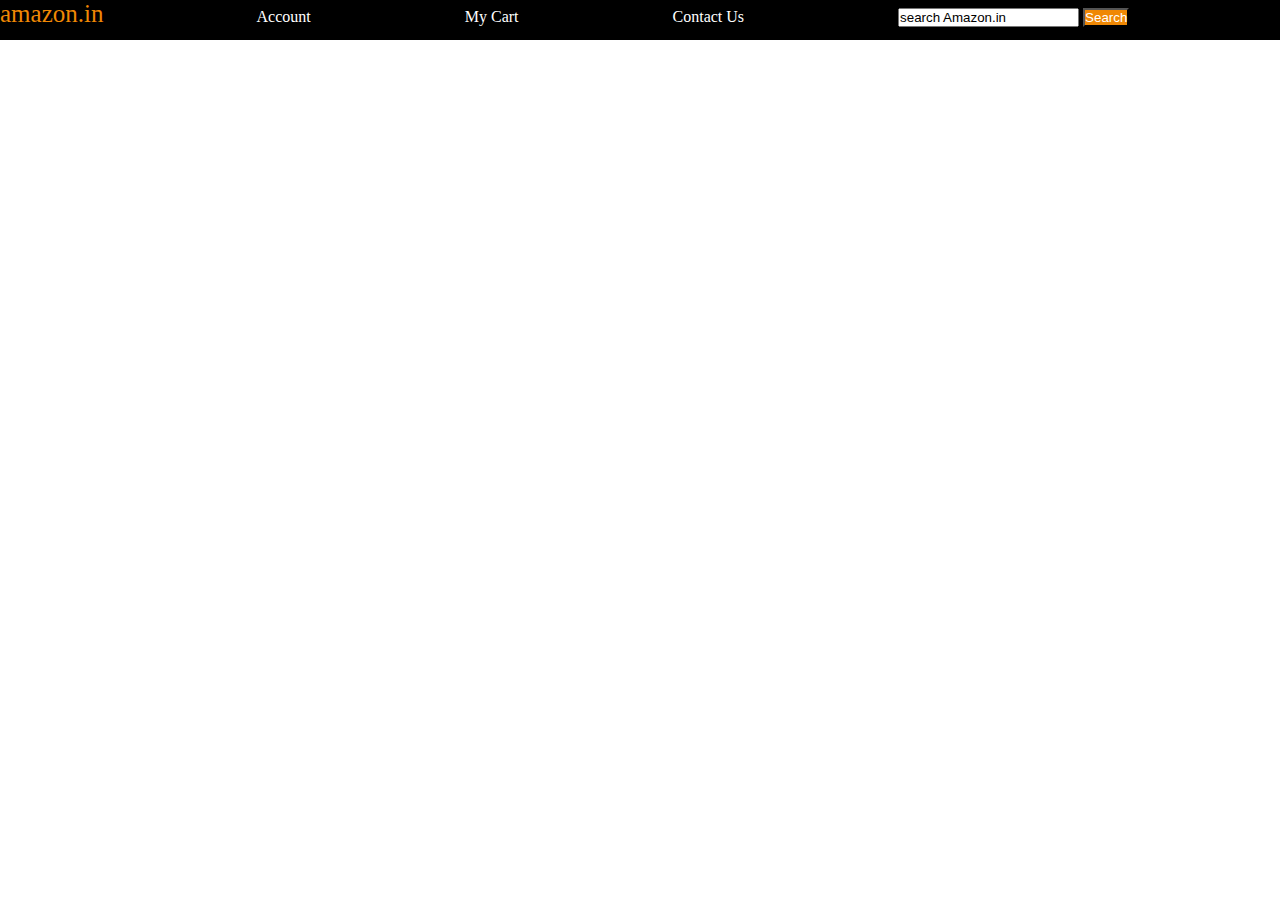
<file: amazon_nav_bar.html>
<!DOCTYPE html>
<html lang="en">
<head>
    <meta charset="UTF-8">
    <meta name="viewport" content="width=device-width, initial-scale=1.0">
    <title>Document</title>
    <link rel="stylesheet" href="amazon_nav_bar.css">
</head>
<body>
    <div id="navbar">
        <a id="logo" href="#">amazon.in</a>
        <a href="#">Account</a>
        <a href="#">My Cart</a>
        <a href="#">Contact Us</a>
        <input id="search" type="text" placeholder="search Amazon.in">
        <button type="button">Search</button>
    </div>
</body>
</html>
</file>
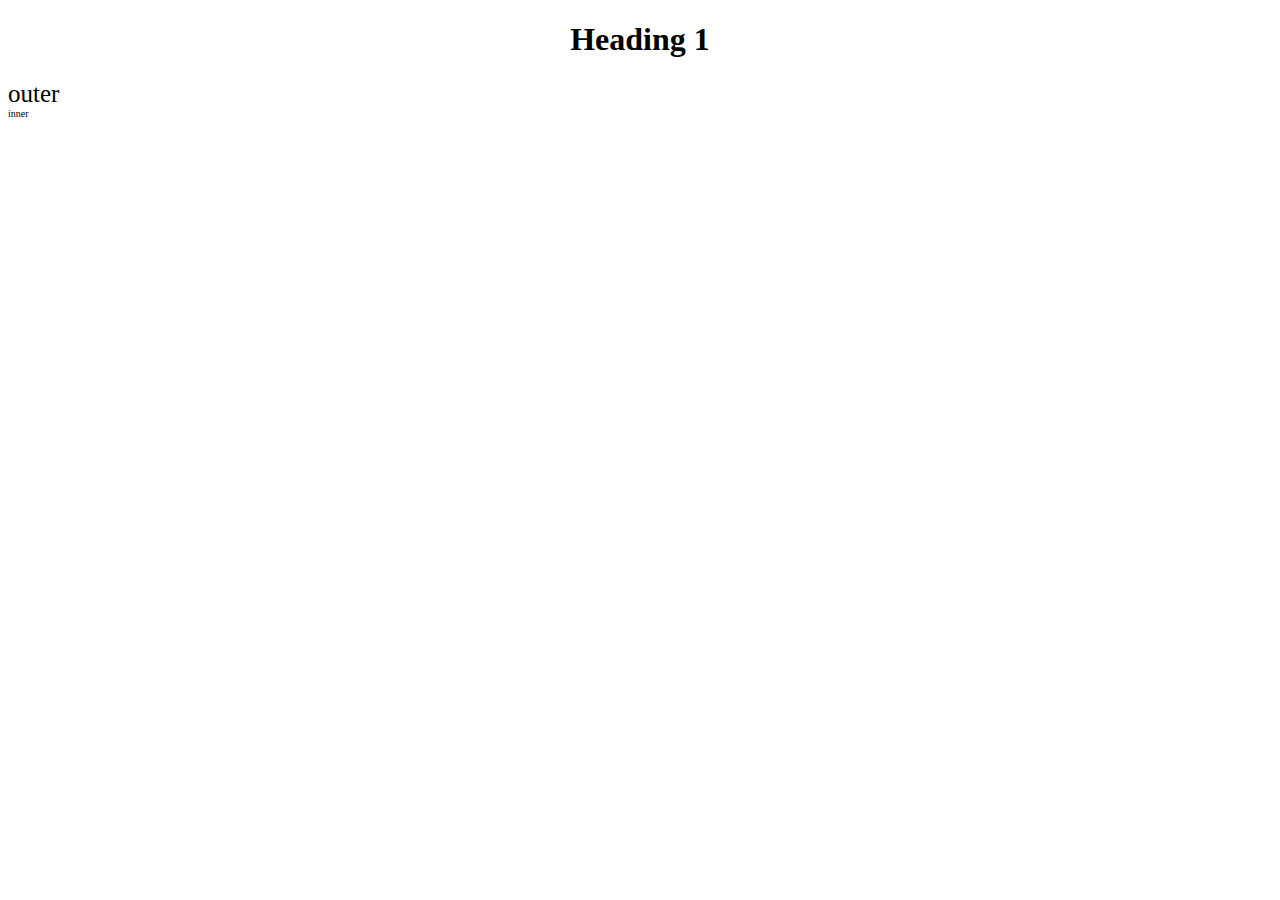
<file: practiceset2.html>
<!DOCTYPE html>
<html lang="en">
<head>
    <meta charset="UTF-8">
    <meta name="viewport" content="width=device-width, initial-scale=1.0">
    <title>Document</title>
    <link rel="stylesheet", href="style2.css"> 
</head>
<body>
    <h1>Heading 1</h1>

    <div id="outer">
        outer
        <div id="inner">
        inner
        </div>
    </div>
</body>
</html>
</file>
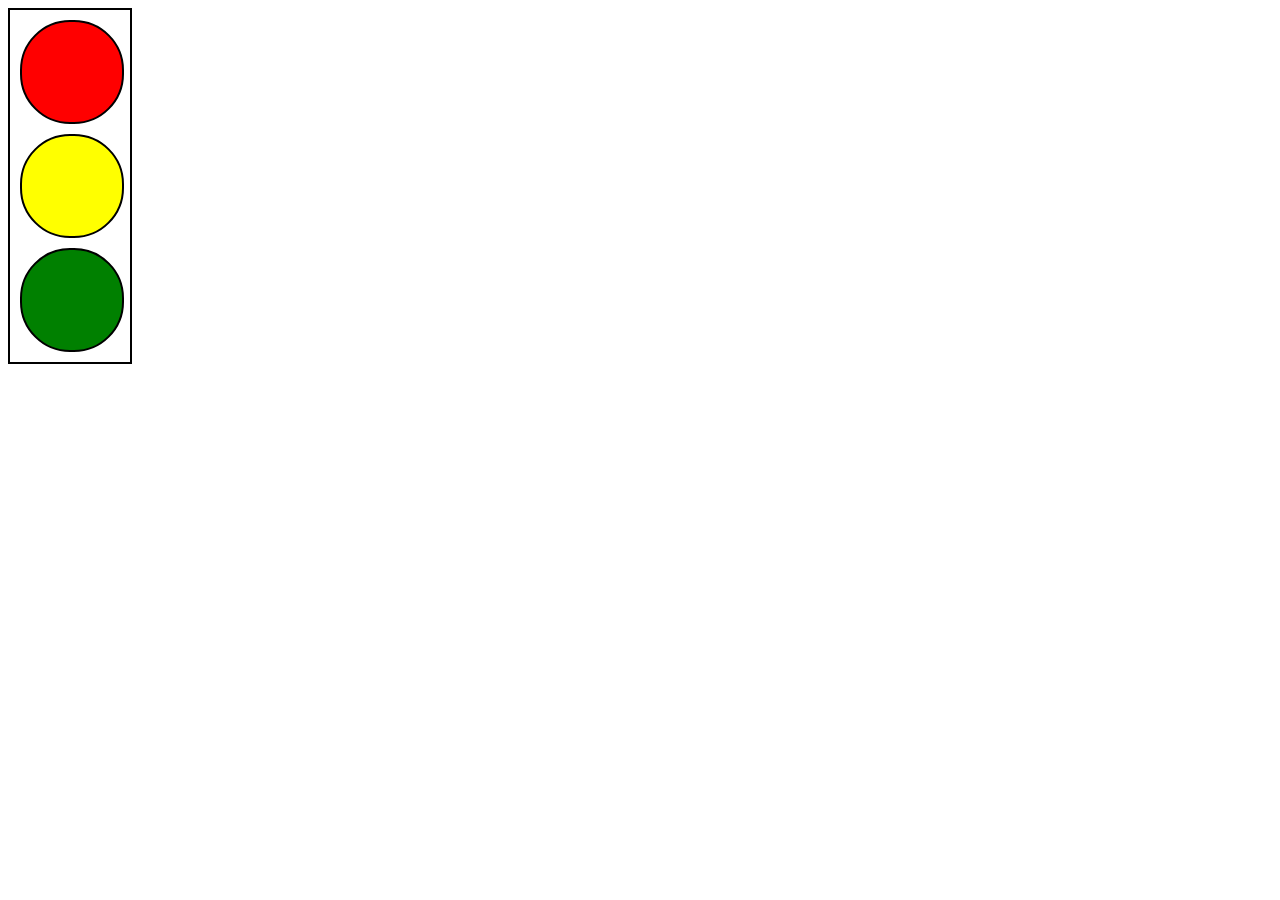
<file: practiceset3.html>
<!DOCTYPE html>
<html lang="en">
<head>
    <meta charset="UTF-8">
    <meta name="viewport" content="width=device-width, initial-scale=1.0">
    <title>Document</title>
    <link rel="stylesheet" href="style3.css">
</head>
<body>
<div id="TrafficLight">
    <div id="Red">
    </div>

    <div id="Yellow">
    </div>

    <div id="Green">
    </div>
</div>

</body>
</html>
</file>
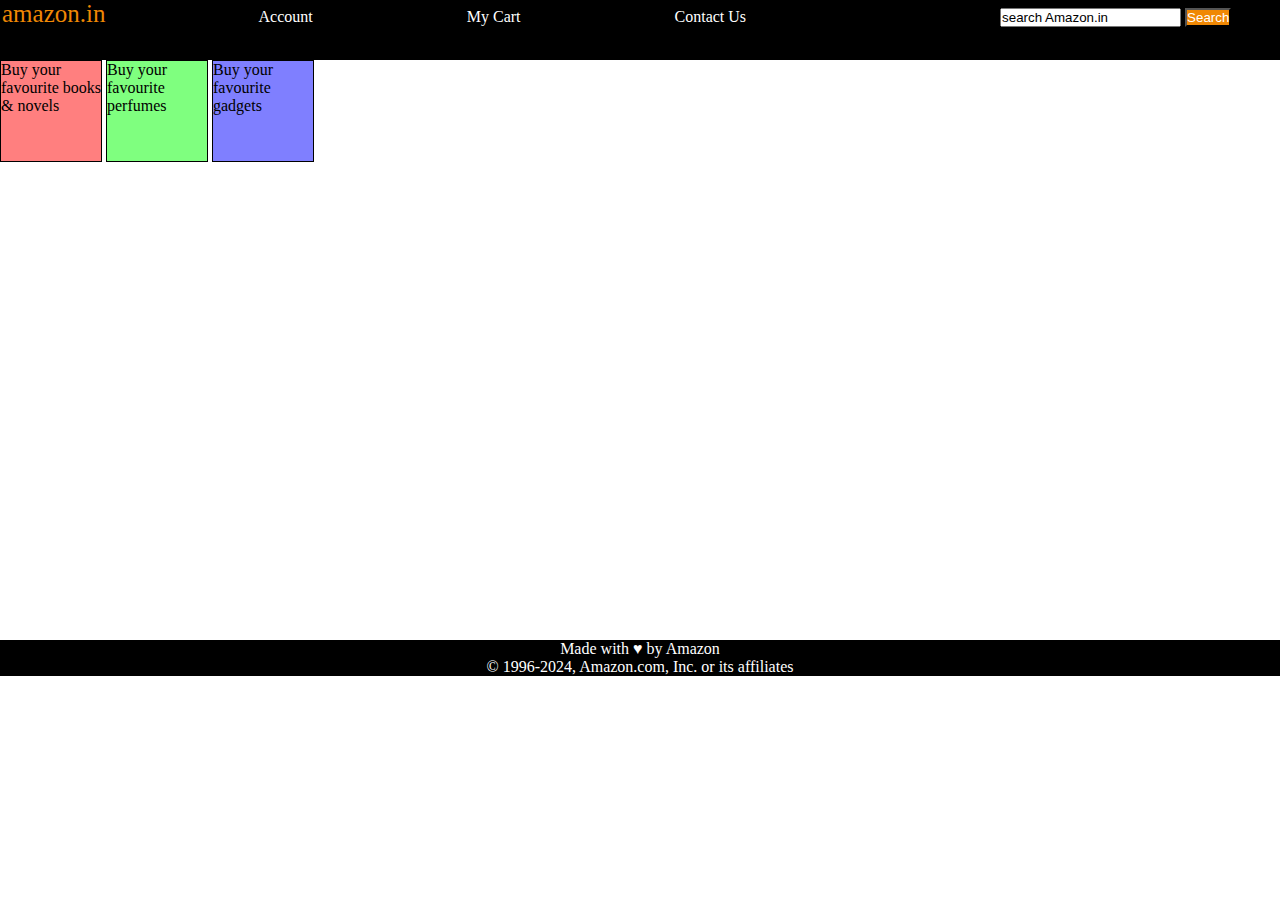
<file: practiceset4.html>
<!DOCTYPE html>
<html lang="en">
<head>
    <meta charset="UTF-8">
    <meta name="viewport" content="width=device-width, initial-scale=1.0">
    <title>Document</title>
    <link rel="stylesheet" href="style4.css">
</head>
<body>
    <header>
        <div id="navbar">
            <a id="logo" href="#">amazon.in</a>
            <a href="#">Account</a>
            <a href="#">My Cart</a>
            <a href="#">Contact Us</a>
            <input id="search" type="text" placeholder="search Amazon.in">
            <button type="button">Search</button>
        </div>
    </header>

    <div id="contentArea">
        <div class="main" style="background-color: rgba(255, 0, 0,0.5);">Buy your favourite books & novels</div>
        <div class="main" style="background-color: rgba(0, 255, 0,0.5);">Buy your favourite perfumes</div>
        <div class="main" style="background-color: rgba(0, 0, 255,0.5);">Buy your favourite gadgets</div>
    </div>

    <footer>
        <!-- © 1996-2024, Amazon.com, Inc. or its affiliates -->
        Made with &hearts; by Amazon <br>
        &#169 1996-2024, Amazon.com, Inc. or its affiliates
    </footer>
</body>
</html>
</file>
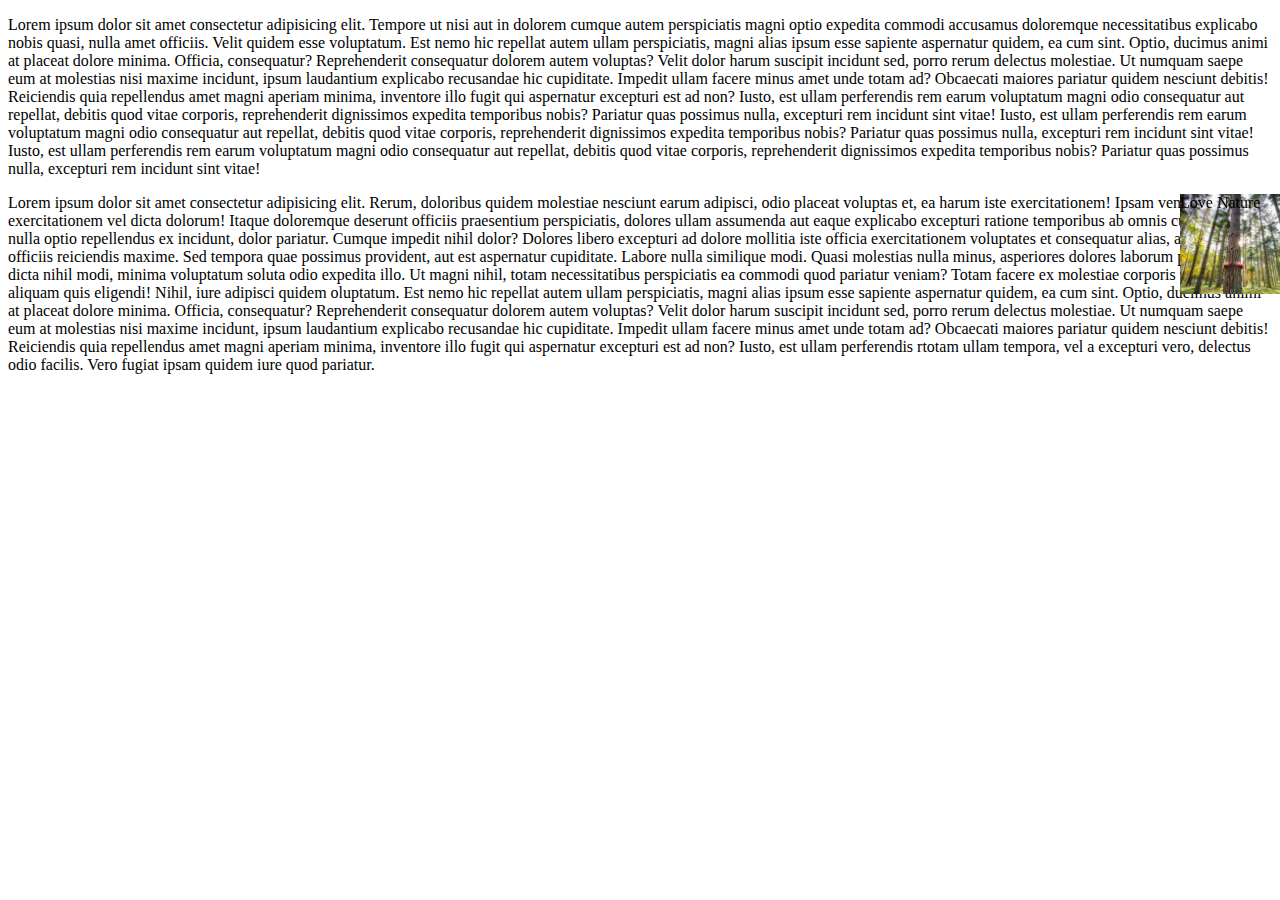
<file: practiceset5.html>
<!DOCTYPE html>
<html lang="en">
<head>
    <meta charset="UTF-8">
    <meta name="viewport" content="width=device-width, initial-scale=1.0">
    <title>Document</title>
    <link rel="stylesheet" href="style5.css">
</head>
<body>
    <p>Lorem ipsum dolor sit amet consectetur adipisicing elit. Tempore ut nisi aut in dolorem cumque autem perspiciatis magni optio expedita commodi accusamus doloremque necessitatibus explicabo nobis quasi, nulla amet officiis.
    Velit quidem esse voluptatum. Est nemo hic repellat autem ullam perspiciatis, magni alias ipsum esse sapiente aspernatur quidem, ea cum sint. Optio, ducimus animi at placeat dolore minima. Officia, consequatur?
    Reprehenderit consequatur dolorem autem voluptas? Velit dolor harum suscipit incidunt sed, porro rerum delectus molestiae. Ut numquam saepe eum at molestias nisi maxime incidunt, ipsum laudantium explicabo recusandae hic cupiditate.
    Impedit ullam facere minus amet unde totam ad? Obcaecati maiores pariatur quidem nesciunt debitis! Reiciendis quia repellendus amet magni aperiam minima, inventore illo fugit qui aspernatur excepturi est ad non?
    Iusto, est ullam perferendis rem earum voluptatum magni odio consequatur aut repellat, debitis quod vitae corporis, reprehenderit dignissimos expedita temporibus nobis? Pariatur quas possimus nulla, excepturi rem incidunt sint vitae!
    Iusto, est ullam perferendis rem earum voluptatum magni odio consequatur aut repellat, debitis quod vitae corporis, reprehenderit dignissimos expedita temporibus nobis? Pariatur quas possimus nulla, excepturi rem incidunt sint vitae!
    Iusto, est ullam perferendis rem earum voluptatum magni odio consequatur aut repellat, debitis quod vitae corporis, reprehenderit dignissimos expedita temporibus nobis? Pariatur quas possimus nulla, excepturi rem incidunt sint vitae!
    </p>

    <div>Love Nature</div>

    <p>Lorem ipsum dolor sit amet consectetur adipisicing elit. Rerum, doloribus quidem molestiae nesciunt earum adipisci, odio placeat voluptas et, ea harum iste exercitationem! Ipsam veniam voluptas exercitationem vel dicta dolorum!
    Itaque doloremque deserunt officiis praesentium perspiciatis, dolores ullam assumenda aut eaque explicabo excepturi ratione temporibus ab omnis cupiditate iusto nulla optio repellendus ex incidunt, dolor pariatur. Cumque impedit nihil dolor?
    Dolores libero excepturi ad dolore mollitia iste officia exercitationem voluptates et consequatur alias, architecto, officiis reiciendis maxime. Sed tempora quae possimus provident, aut est aspernatur cupiditate. Labore nulla similique modi.
    Quasi molestias nulla minus, asperiores dolores laborum porro quo a dicta nihil modi, minima voluptatum soluta odio expedita illo. Ut magni nihil, totam necessitatibus perspiciatis ea commodi quod pariatur veniam?
    Totam facere ex molestiae corporis minus aliquam quis eligendi! Nihil, iure adipisci quidem oluptatum. Est nemo hic repellat autem ullam perspiciatis, magni alias ipsum esse sapiente aspernatur quidem, ea cum sint. Optio, ducimus animi at placeat dolore minima. Officia, consequatur?
    Reprehenderit consequatur dolorem autem voluptas? Velit dolor harum suscipit incidunt sed, porro rerum delectus molestiae. Ut numquam saepe eum at molestias nisi maxime incidunt, ipsum laudantium explicabo recusandae hic cupiditate.
    Impedit ullam facere minus amet unde totam ad? Obcaecati maiores pariatur quidem nesciunt debitis! Reiciendis quia repellendus amet magni aperiam minima, inventore illo fugit qui aspernatur excepturi est ad non?
    Iusto, est ullam perferendis rtotam ullam tempora, vel a excepturi vero, delectus odio facilis. Vero fugiat ipsam quidem iure quod pariatur.
    </p>
</body>
</html>
</file>
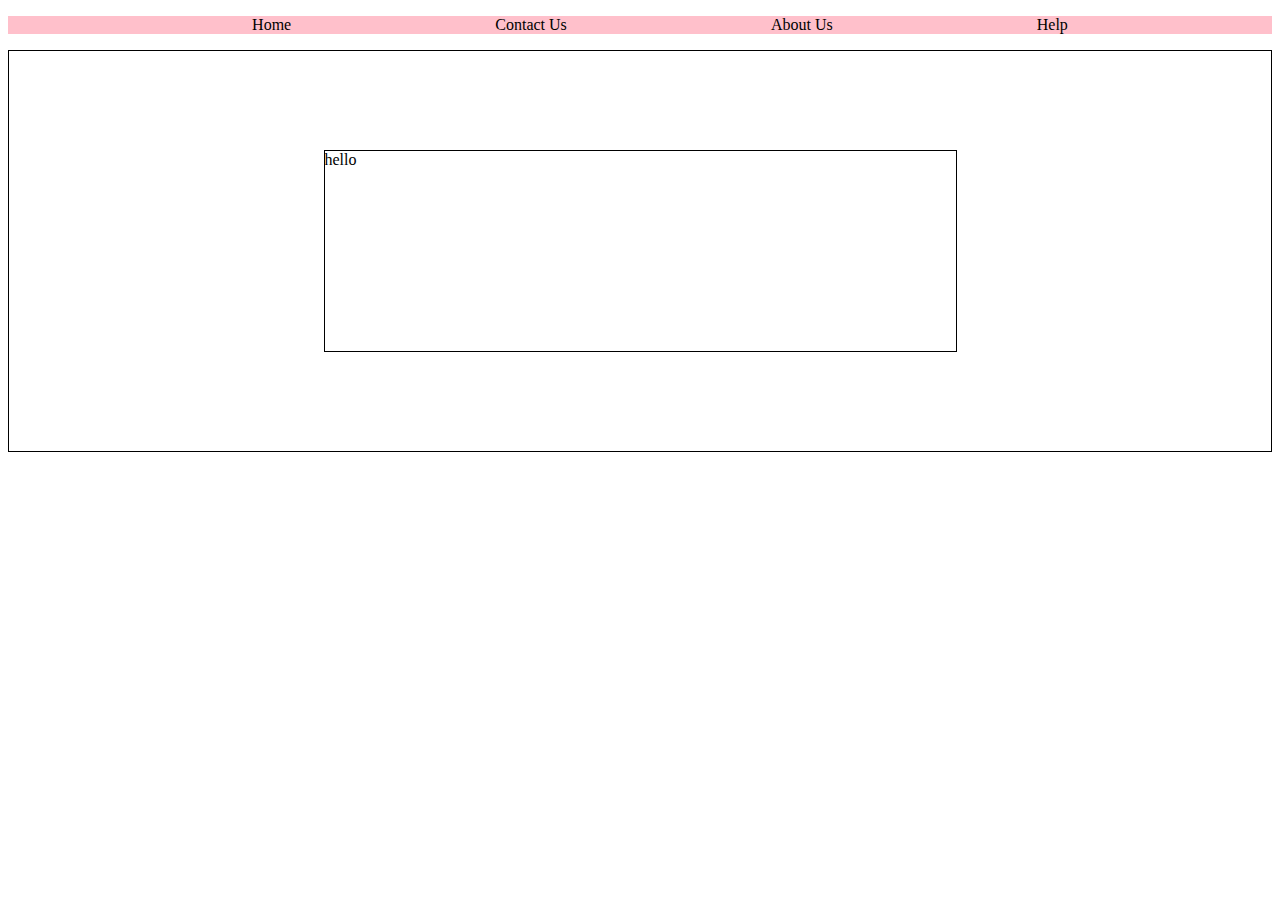
<file: practiceset6.html>
<!DOCTYPE html>
<html lang="en">
<head>
    <meta charset="UTF-8">
    <meta name="viewport" content="width=device-width, initial-scale=1.0">
    <title>Document</title>
    <link rel="stylesheet" href="style6.css">
</head>
<body>
        <ul class="navbar">
            <li><a href="#">Home</a></li>
            <li><a href="#">Contact Us</a></li>
            <li><a href="#">About Us</a></li>
            <li><a href="#">Help</a></li>
        </ul>

        <div id="outside">
            <div id="inside">
                hello
            </div>
        </div>
</body>
</html>
</file>
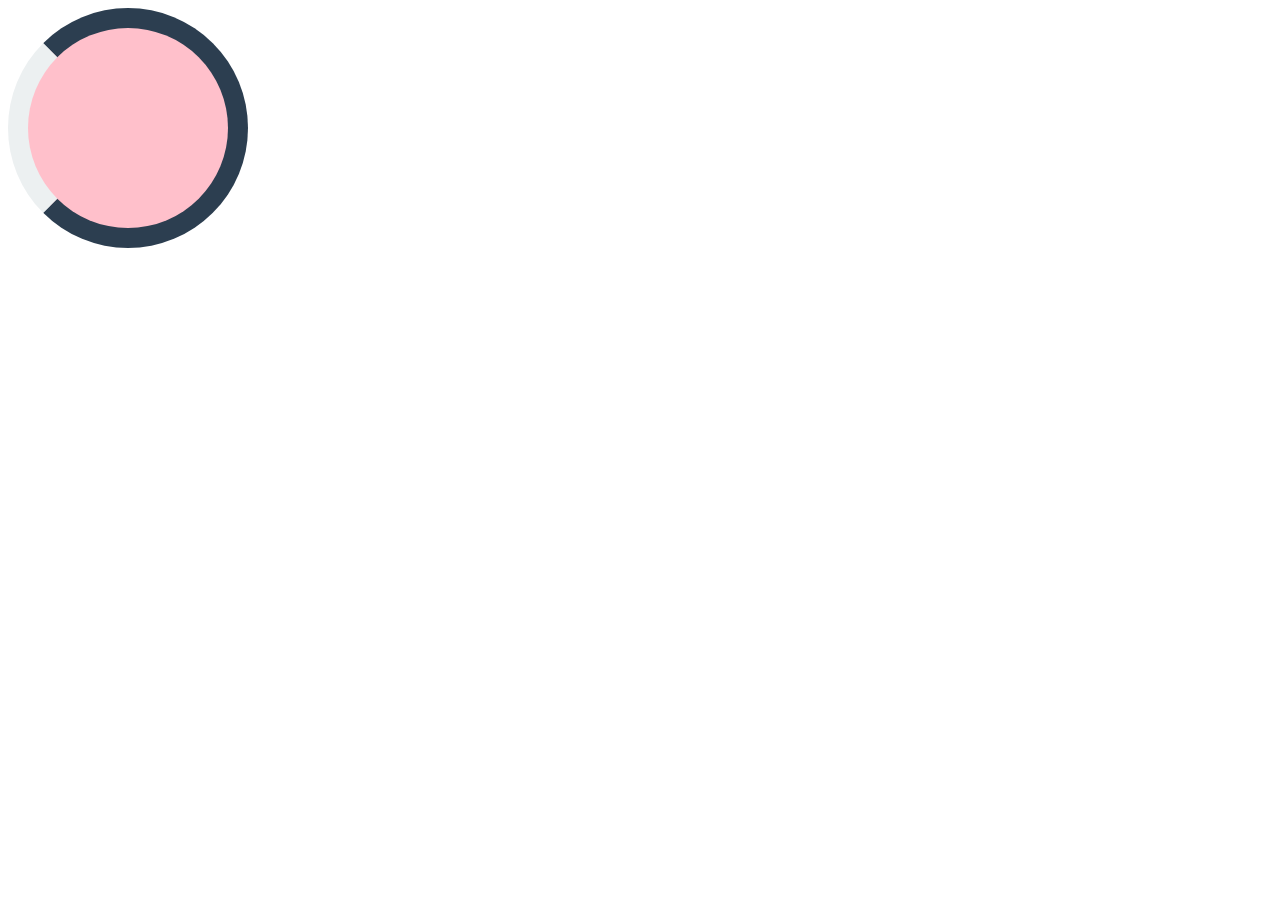
<file: practiceset8.html>
<!DOCTYPE html>
<html lang="en">
<head>
    <meta charset="UTF-8">
    <meta name="viewport" content="width=device-width, initial-scale=1.0">
    <title>Document</title>
    <link rel="stylesheet" href="style8.css">
</head>
<body>
    <div>

    </div>
</body>
</html>
</file>
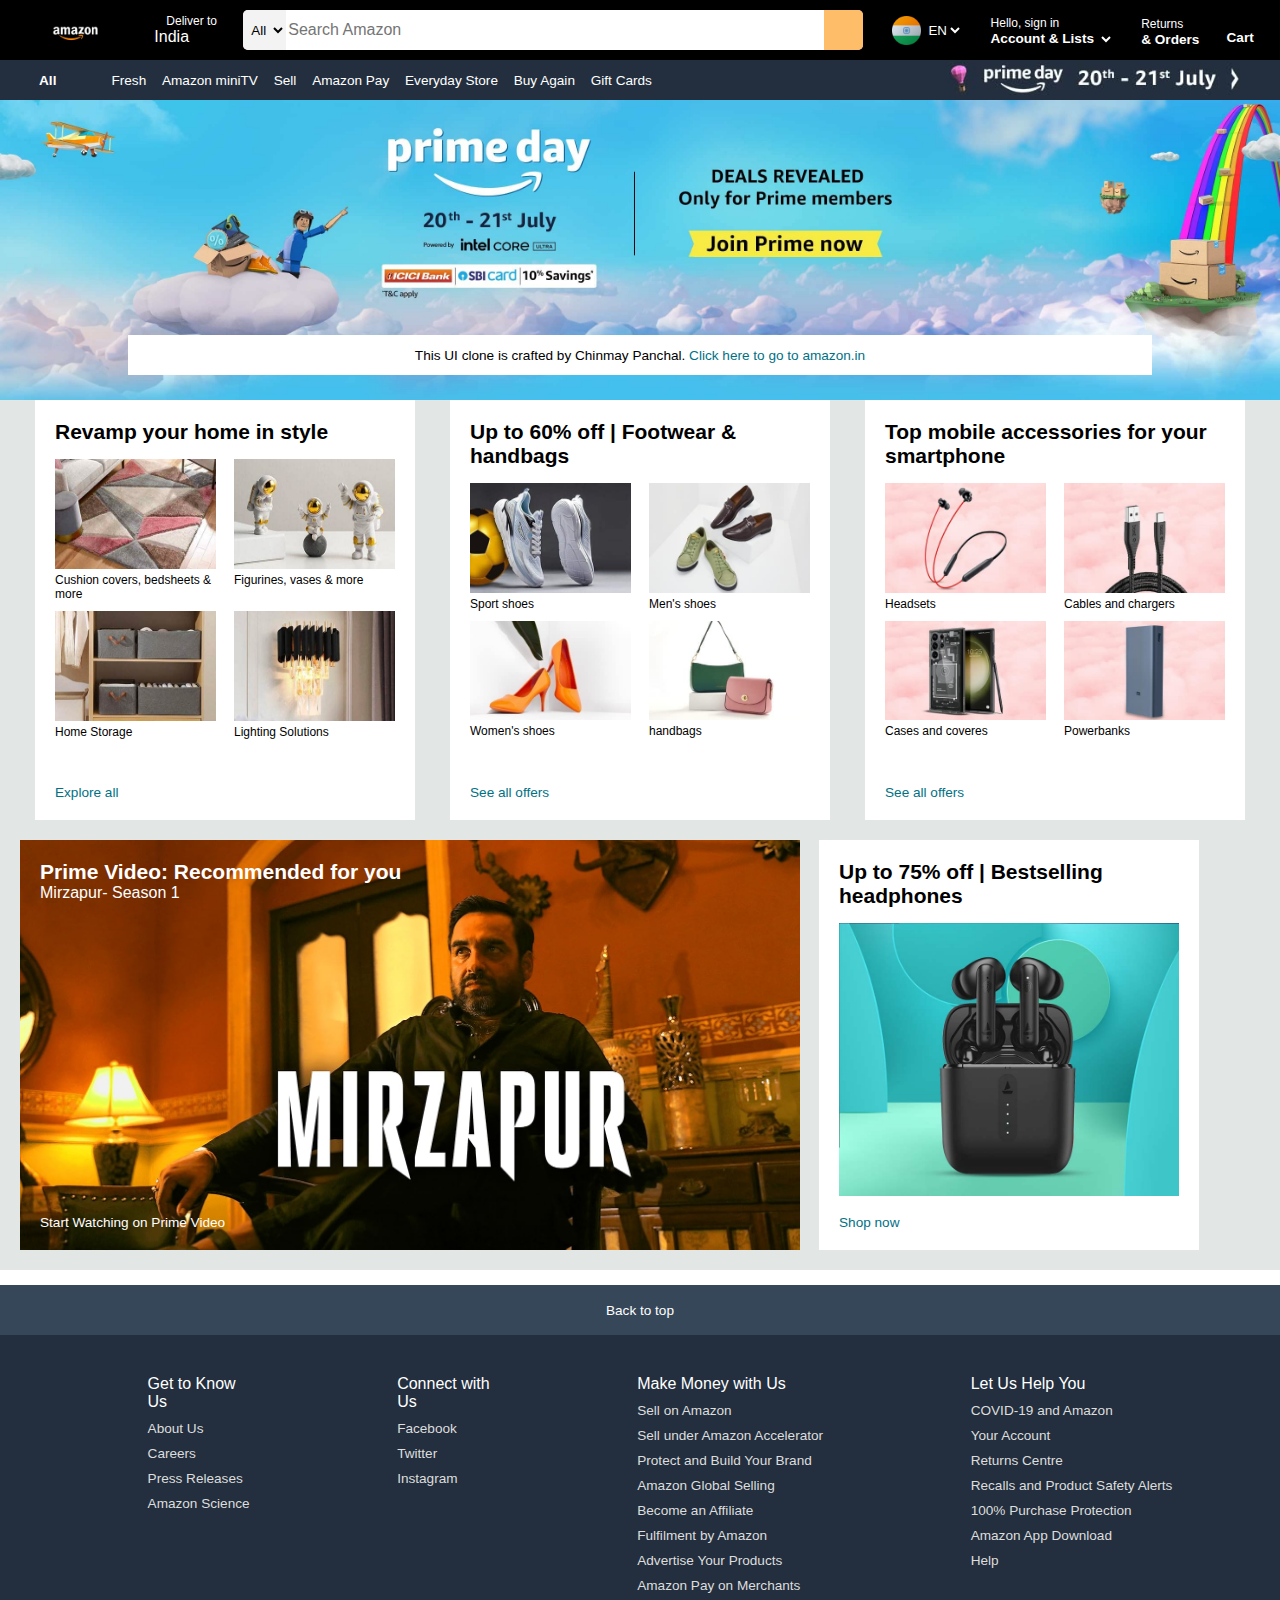
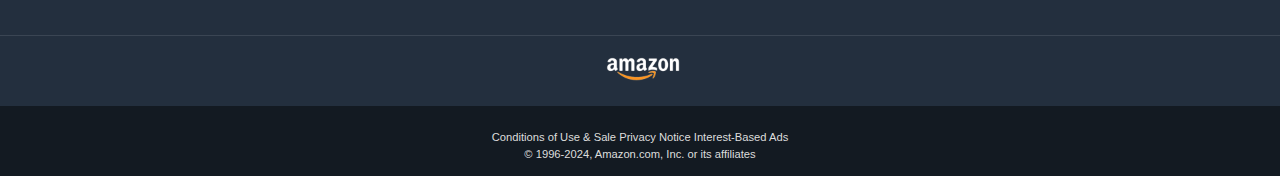
<file: amazon/amazon_clone.html>
<!DOCTYPE html>
<html lang="en">
<head>
    <meta charset="UTF-8">
    <meta name="viewport" content="width=device-width, initial-scale=1.0">
    <title>Amazon</title>
    <link rel="stylesheet" href="https://cdnjs.cloudflare.com/ajax/libs/font-awesome/6.5.2/css/all.min.css" integrity="sha512-SnH5WK+bZxgPHs44uWIX+LLJAJ9/2PkPKZ5QiAj6Ta86w+fsb2TkcmfRyVX3pBnMFcV7oQPJkl9QevSCWr3W6A==" crossorigin="anonymous" referrerpolicy="no-referrer" />
    <link rel="stylesheet" href="amazon_clone.css">
</head>
<body>
    <header>
        <div class="navbar">
            <div class="nav-logo border">
                <div class="logo">
                </div>
            </div>

            <div class="nav-location border">
                <p class="add-first">Deliver to</p>
                <div class="add-icon">
                    <i class="fa-solid fa-location-dot"></i>
                    <p class="add-second">India</p>
                </div>
            </div>

            <div class="nav-search">
                <select class="search-select">
                    <option>All</option>
                </select>
                <input placeholder="Search Amazon" class="search-input">
                <div class="search-icon">
                    <i class="fa-solid fa-magnifying-glass"></i>
                </div>
            </div>

            <div class="nav-language border">
                <div class="language-flag">
                </div>
                <select class="language-name">
                    <option>EN</option>
                </select>            
            </div>

            <div class="nav-signin border">
                <p><span>Hello, sign in</span></p>
                <div class="signin-select">
                <p>Account & Lists</p>
                <select id="select"></select>
                </div>
            </div>

            <div class="nav-return border">
                <p><span>Returns</span></p>
                <p class="signin-select">& Orders</p>
            </div>

            <div class="nav-cart border">
                <i class="fa-solid fa-cart-shopping"></i>
                Cart
            </div>
        </div>

        <div class="panel">
            <div class="panel-all border">
                <i class="fa-solid fa-bars"></i>
                All
            </div>

            <div class="panel-options">
                <p class="border">Fresh</p>
                <p class="border">Amazon miniTV</p>
                <p class="border">Sell</p>
                <p class="border">Amazon Pay</p>
                <p class="border">Everyday Store</p>
                <p class="border">Buy Again</p>
                <p class="border">Gift Cards</p>
            </div>

            <!-- <div class="panel-deals border">
                <img src="panel_prime.jpg" height="33px">
            </div> -->

            <div class="panel-deals border">
                <a href="https://www.amazon.in/primeday/&ref_=in_pd24_swm/?_encoding=UTF8&ref_=nav_swm_swm_gd&pf_rd_p=530ffadd-2c22-45fe-8951-d99c7e650fa7&pf_rd_s=nav-sitewide-msg&pf_rd_t=4201&pf_rd_i=navbar-4201&pf_rd_m=A21TJRUUN4KGV&pf_rd_r=VF1MJ00RSRMP7D6JBMX7">
                    <img src="panel_prime.jpg" height="33px">
                </a>
            </div>
            
        </div>
    </header>

    <div class="hero-section">
        <div class="hero-msg">
            <p>This UI clone is crafted by Chinmay Panchal. <a href="https://www.amazon.in">Click here to go to amazon.in</a></p>
        </div>
    </div>

    <!-- <div class="shop-section">
        <div class="box1 box">
            <h2>Revamp your home in style</h2>
            <div><img src="cushion.jpg"> <img src="vases.jpg" height="14%"></div>
            <div><img src="home_storage.jpg"> <img src="lighting_solutions.jpg"></div>
            <a href="https://www.amazon.in/b/?_encoding=UTF8&node=12414705031&pd_rd_w=EVcdH&content-id=amzn1.sym.5ee9c7ab-e775-4634-b3ec-0a9536cbf8f8&pf_rd_p=5ee9c7ab-e775-4634-b3ec-0a9536cbf8f8&pf_rd_r=JFKG6T3HAZW473023WF5&pd_rd_wg=pQtWL&pd_rd_r=7dbbcc54-5a8e-402d-ae82-80b1c258c20d&ref_=pd_hp_d_atf_unk&discounts-widget=%2522%257B%255C%2522state%255C%2522%253A%257B%255C%2522refinementFilters%255C%2522%253A%257B%257D%257D%252C%255C%2522version%255C%2522%253A1%257D%2522">Explore all</a>
        </div>
        <div class="box2 box">box2</div>
        <div class="box3 box">box3</div>
    </div> -->

    <div class="shop-section">
        <div class="box1 box">
            <h2>Revamp your home in style</h2>
            <div class="row">
                <div class="image-container">
                    <img src="cushion.jpg" alt="Cushion">
                    <p class="caption">Cushion covers, bedsheets & more</p>
                </div>
                <div class="image-container">
                    <img src="vases.jpg" alt="vases">
                    <p class="caption">Figurines, vases & more</p>
                </div>
            </div>
            <div class="row">
                <div class="image-container">
                    <img src="home_storage.jpg" alt="Home Storage">
                    <p class="caption">Home Storage</p>
                </div>
                <div class="image-container">
                    <img src="lighting_solutions.jpg" alt="Lighting Solutions">
                    <p class="caption">Lighting Solutions</p>
                </div>
            </div>
            <a href="https://www.amazon.in/b/?_encoding=UTF8&node=12414705031&pd_rd_w=EVcdH&content-id=amzn1.sym.5ee9c7ab-e775-4634-b3ec-0a9536cbf8f8&pf_rd_p=5ee9c7ab-e775-4634-b3ec-0a9536cbf8f8&pf_rd_r=JFKG6T3HAZW473023WF5&pd_rd_wg=pQtWL&pd_rd_r=7dbbcc54-5a8e-402d-ae82-80b1c258c20d&ref_=pd_hp_d_atf_unk&discounts-widget=%2522%257B%255C%2522state%255C%2522%253A%257B%255C%2522refinementFilters%255C%2522%253A%257B%257D%257D%252C%255C%2522version%255C%2522%253A1%257D%2522">Explore all</a>
        </div>

        <div class="box2 box">
            <h2>Up to 60% off | Footwear & handbags</h2>
            <div class="row">
                <div class="image-container">
                    <img src="shoes.jpg" alt="Cushion">
                    <p class="caption">Sport shoes</p>
                </div>
                <div class="image-container">
                    <img src="men_shoes.jpg" alt="vases">
                    <p class="caption">Men's shoes</p>
                </div>
            </div>
            <div class="row">
                <div class="image-container2">
                    <img src="women.jpg" alt="Home Storage">
                    <p class="caption">Women's shoes</p>
                </div>
                <div class="image-container2">
                    <img src="handbags.jpg" alt="Lighting Solutions">
                    <p class="caption">handbags</p>
                </div>
            </div>
            <a href="https://www.amazon.in/b/?_encoding=UTF8&_encoding=UTF8&node=28171583031&ref_=pd_gw_unk&pd_rd_w=ZqjmP&content-id=amzn1.sym.f08d43d1-8a17-4787-a3ba-ffaf0fa6dab5&pf_rd_p=f08d43d1-8a17-4787-a3ba-ffaf0fa6dab5&pf_rd_r=2Q01DP940YKKNFKRJMJ1&pd_rd_wg=qEYFq&pd_rd_r=5a4e9bce-195f-4b8e-9500-5944493c0cf5&discounts-widget=%2522%257B%255C%2522state%255C%2522%253A%257B%255C%2522refinementFilters%255C%2522%253A%257B%257D%257D%252C%255C%2522version%255C%2522%253A1%257D%2522">See all offers</a>
        </div>

        <div class="box3 box">
            <h2>Top mobile accessories for your smartphone</h2>
            <div class="row">
                <div class="image-container">
                    <img src="Headsets.jpg" alt="Cushion">
                    <p class="caption">Headsets</p>
                </div>
                <div class="image-container">
                    <img src="cables.jpg" alt="vases">
                    <p class="caption">Cables and chargers</p>
                </div>
            </div>
            <div class="row">
                <div class="image-container2">
                    <img src="covers.jpg" alt="Home Storage">
                    <p class="caption">Cases and coveres</p>
                </div>
                <div class="image-container2">
                    <img src="powerbanks.jpg" alt="Lighting Solutions">
                    <p class="caption">Powerbanks</p>
                </div>
            </div>
            <a href="https://www.amazon.in/b/?_encoding=UTF8&node=1389402031&pd_rd_w=NDF2h&content-id=amzn1.sym.bcdba563-6404-4299-9308-11ca5f40f96e&pf_rd_p=bcdba563-6404-4299-9308-11ca5f40f96e&pf_rd_r=2Q01DP940YKKNFKRJMJ1&pd_rd_wg=qEYFq&pd_rd_r=5a4e9bce-195f-4b8e-9500-5944493c0cf5&ref_=pd_hp_d_atf_unk">See all offers</a>
        </div>
    </div>

    <div class="mirzapur-section">
        <div class="mirzapur-pic">
            <div class="mirzapur-text">
                <h2 style="font-size: 21px;">Prime Video: Recommended for you</h2>
                <p>Mirzapur- Season 1</p>
            </div>

            <a href="https://www.amazon.in/ap/signin?openid.pape.max_auth_age=1209600&openid.return_to=https%3A%2F%2Feu.primevideo.com%2Fregion%2Feu%2Fauth%2Freturn%3F_t%3DogxeKzyQFoYEQ7VZ1f1cW_lITgzdLafmL042iO50uyHCvAAAAAQAAAABmk2cNcmF3AAAAAPgWC9WfHH8iB-olH_E9xQ%26location%3D%2Fregion%2Feu%2Fdetail%2Famzn1.dv.gti.acb32cf6-00b3-ac53-e907-f852426defea%3Fref_%253Datv_sso_std&openid.identity=http%3A%2F%2Fspecs.openid.net%2Fauth%2F2.0%2Fidentifier_select&accountStatusPolicy=P1&openid.assoc_handle=amzn_prime_video_sso_in&openid.mode=checkid_setup&countryCode=IN&siteState=261-5831706-6914900&language=en_US&openid.claimed_id=http%3A%2F%2Fspecs.openid.net%2Fauth%2F2.0%2Fidentifier_select&openid.ns=http%3A%2F%2Fspecs.openid.net%2Fauth%2F2.0">Start Watching on Prime Video</a>

        </div>

        <div class="earbud-box box">
            <h2>Up to 75% off | Bestselling headphones</h2>
            <div class="row-earbud">
                <div class="image-container">
                    <img src="earbud.jpg" alt="earbud">
                </div>
            </div>
            <a href="https://www.amazon.in/l/1388921031/?_encoding=UTF8&pd_rd_w=g2QZp&content-id=amzn1.sym.686a5bb1-1ee1-43e3-90e7-5dfa68c449e5&pf_rd_p=686a5bb1-1ee1-43e3-90e7-5dfa68c449e5&pf_rd_r=1ZM07R3ZX9KN9VJZZX3E&pd_rd_wg=9UK8i&pd_rd_r=688eb593-832d-4091-8d1f-31e4bf8e232e&ref_=pd_hp_d_atf_unk">Shop now</a>
        </div>
    </div>

    <footer>
        <div class="foot-panel1">
            Back to top
        </div>

        <div class="foot-panel2">
            <ul>
                <p>Get to Know</p>
                <p>Us</p>
                <a>About Us</a>
                <a>Careers</a>
                <a>Press Releases</a>
                <a>Amazon Science</a>
            </ul>

            <ul>
                <p>Connect with</p>
                <p>Us</p>
                <a>Facebook</a>
                <a>Twitter</a>
                <a>Instagram</a>
            </ul>

            <ul>
                <p>Make Money with Us</p>
                <a>Sell on Amazon</a>
                <a>Sell under Amazon Accelerator</a>
                <a>Protect and Build Your Brand</a>
                <a>Amazon Global Selling</a>
                <a>Become an Affiliate</a>
                <a>Fulfilment by Amazon</a>
                <a>Advertise Your Products</a>
                <a>Amazon Pay on Merchants</a>
            </ul>

            <ul>
                <p>Let Us Help You</p>
                <a>COVID-19 and Amazon</a>
                <a>Your Account</a>
                <a>Returns Centre</a>
                <a>Recalls and Product Safety Alerts</a>
                <a>100% Purchase Protection</a>
                <a>Amazon App Download</a>
                <a>Help</a>
            </ul>
        </div>

        <!-- <hr class="custom-hr"> -->

        <!-- <div class="nav-footer-line"></div> -->

        <div class="foot-panel3">
            <div class="foot-logo">
            </div>
        </div>

        <div class="foot-panel4">
            <div class="pages">
                <a>Conditions of Use & Sale</a>
                <a>Privacy Notice</a>
                <a>Interest-Based Ads</a>
            </div>
            <div class="copyright">
                © 1996-2024, Amazon.com, Inc. or its affiliates
            </div>
        </div>
    </footer>

</body>
</html>
</file>
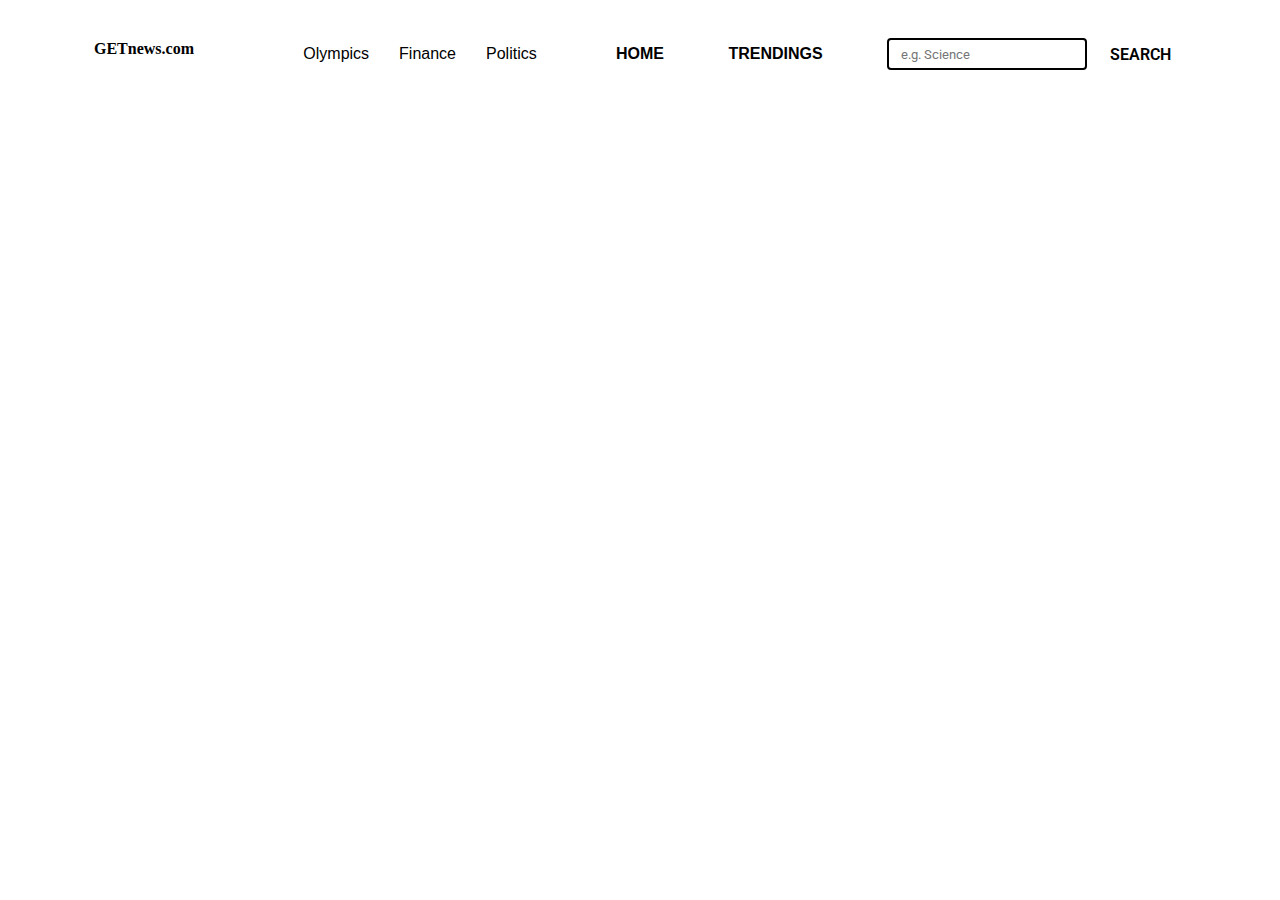
<file: GetNews/explore.html>
<!DOCTYPE html>
<html lang="en">
<head>
    <meta charset="UTF-8">
    <meta name="viewport" content="width=device-width, initial-scale=1.0">
    <title>Explore-Section</title>
    <link rel="stylesheet" href="styles.css">
</head>
<body>
    <nav>
        <div class="banner1">
            <div class="navbar">
                <h4 style="font-family: Georgia; color: black; font-weight: bolder;" class="logo">GETnews.com</h4>
                <ul class="flex">
                    <li class="hover-link nav-item" id="Olympics" onclick="onNavItemClick('Medal')">Olympics</li>
                    <li class="hover-link nav-item" id="finance" onclick="onNavItemClick('finance')">Finance</li>
                    <li class="hover-link nav-item" id="politics" onclick="onNavItemClick('politics')">Politics</li> 
                </ul>
                <ul>
                    <li><a href="index.html">Home</a></li>
                    <li><a href="Trending.html">Trendings</a></li>
                </ul>
                <div class="search-bar flex">
                    <input id="search-text" type="text" class="news-input" placeholder="e.g. Science">
                    <a href="#" id="search-button" class="search-button">SEARCH</a></li>
                </div>
            </div>
        </div>
    </nav>
        
    <main>
        <div class="cards-container container flex" id="cards-container1">
            
        </div>
    </main>

    <template id="template-news-card">
        <div class="card">
            <div class="card-header">
                <img src="./assets/Getnews.png" alt="news-image" id="news-img">
            </div>
            <div class="card-content">
                <h3 id="news-title">This is the Title</h3>
                <h6 class="news-source" id="news-source">Name: 18/07/2024 time </h6>
                <p class="news-desc" id="news-desc">Lorem, ipsum dolor sit amet consectetur adipisicing elit. Recusandae saepe quis voluptatum quisquam vitae doloremque facilis molestias quae ratione cumque!</p>
            </div>
        </div>
    </template>

    <script src="script.js"></script>
</body>
</html>
</file>
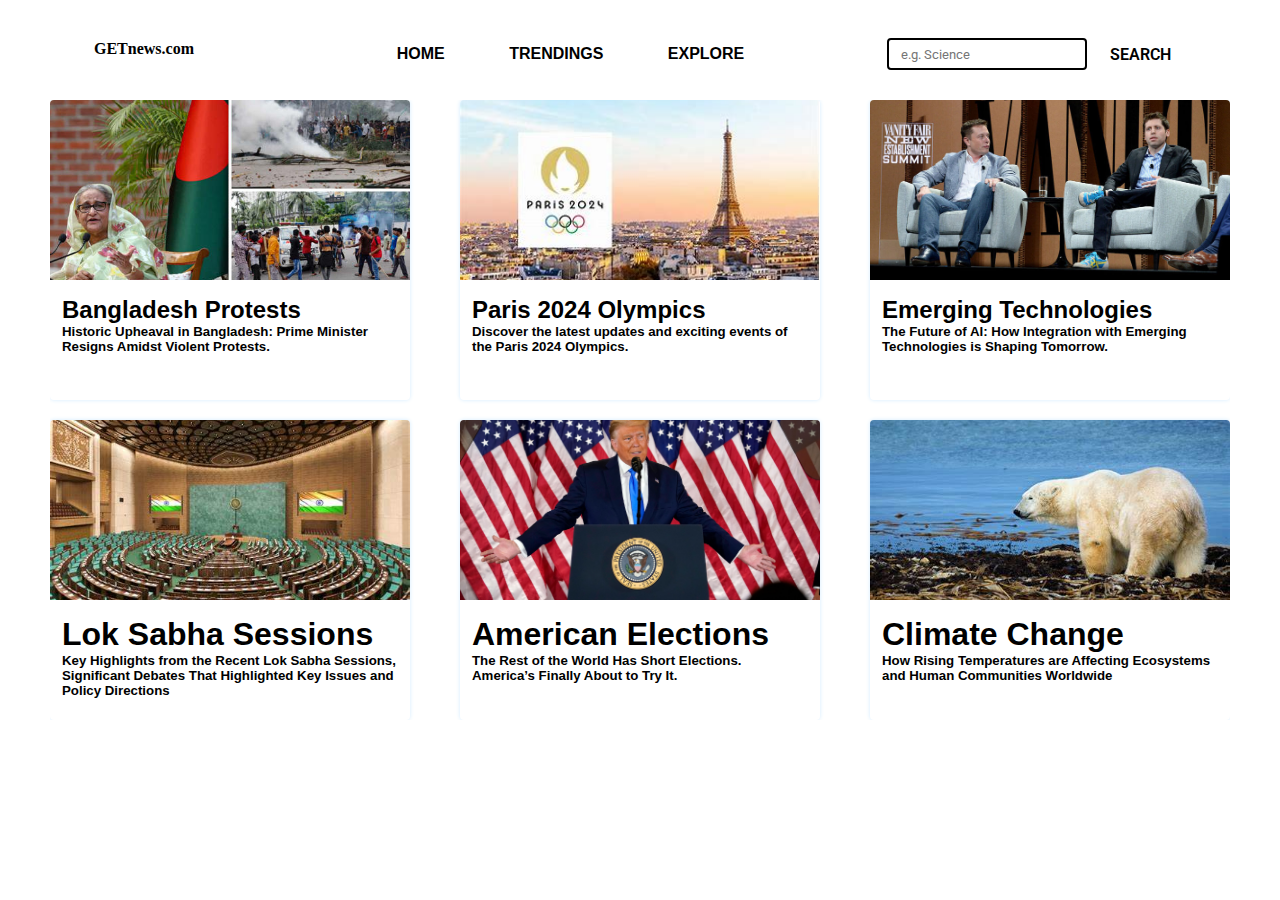
<file: GetNews/Trending.html>
<!DOCTYPE html>
<html lang="en">
<head>
    <meta charset="UTF-8">
    <meta name="viewport" content="width=device-width, initial-scale=1.0">
    <title>Trending page</title>
    <link rel="Stylesheet" href="styles.css">
</head>
    <body>
        <nav>
            <div class="banner1">
                <div class="navbar">
                    <h4 style="font-family: Georgia; color: black; font-weight: bolder;" class="logo">GETnews.com</h4>
                    <ul>
                        <li><a href="index.html">Home</a></li>
                        <li><a href="Trending.html">Trendings</a></li>
                        <li><a href="explore.html">Explore</a></li>
                    </ul>
                    <div class="search-bar flex">
                        <input id="search-text" type="text" class="news-input" placeholder="e.g. Science">
                        <a href="#" id="search-button" class="search-button">SEARCH</a></li>
                    </div>
                </div>
            </div>

            <main1>
                <div class="cards-container container flex" id="cards-container">
                    <div class="card" onclick="handleCardClick('Bangladesh')">
                        <div class="card-header">
                            <img src="Bangladesh_pic.jfif" alt="news-image" id="news-img">
                        </div>
                        <div class="card-content">
                            <h2 id="news-title">Bangladesh Protests</h2>
                            <h5 class="news-desc" id="news-desc">
                                Historic Upheaval in Bangladesh: Prime Minister Resigns Amidst Violent Protests.
                            </h5>
                        </div>
                    </div>

                    <div class="card" onclick="handleCardClick('Medals')">
                        <div class="card-header">
                            <img src="paris_pic.jfif" alt="news-image" id="news-img">
                        </div>
                        <div class="card-content">
                            <h2 id="news-title">Paris 2024 Olympics</h2>
                            <h5 class="news-desc" id="news-desc">
                                Discover the latest updates and exciting events of the Paris 2024 Olympics. 
                            </h5>
                        </div>
                    </div>
                    <div class="card" onclick="handleCardClick('Ai')">
                        <div class="card-header">
                            <img src="technology_pic.jpg" alt="news-image" id="news-img">
                        </div>
                        <div class="card-content">
                            <h2 id="news-title">Emerging Technologies</h2>
                            <h5 class="news-desc" id="news-desc">
                                The Future of AI: How Integration with Emerging Technologies is Shaping Tomorrow.
                            </h5>
                        </div>
                    </div>
                    <div class="card" onclick="handleCardClick('Lok Sabha')">
                        <div class="card-header">
                            <img src="parliament_pic.jfif" alt="news-image" id="news-img">
                        </div>
                        <div class="card-content">
                            <h1 id="news-title">Lok Sabha Sessions</h3>
                            <h5 class="news-desc" id="news-desc">
                                Key Highlights from the Recent Lok Sabha Sessions,
                                Significant Debates That Highlighted Key Issues and Policy Directions
                            </h5>
                        </div>
                    </div>
                    <div class="card" onclick="handleCardClick('Trump')">
                        <div class="card-header">
                            <img src="elections_pic.jpg" alt="news-image" id="news-img">
                        </div>
                        <div class="card-content">
                            <h1 id="news-title">American Elections</h3>
                            <h5 class="news-desc" id="news-desc">
                                The Rest of the World Has Short Elections.
                                <br> 
                                America’s Finally About to Try It.
                            </h5>
                        </div>
                    </div>
                    <div class="card" onclick="handleCardClick('Climate Change')">
                        <div class="card-header">
                            <img src="climate_pic.jfif" alt="news-image" id="news-img">
                        </div>
                        <div class="card-content">
                            <h1 id="news-title">Climate Change</h3>
                            <h5 class="news-desc" id="news-desc">
                                How Rising Temperatures are Affecting Ecosystems and Human Communities Worldwide
                            </h5>
                        </div>
                    </div>
                </div>
            </main1>
        </nav>
        <script src="script.js"></script>
    </body>
</html>
</file>
<file: amazon_nav_bar.css>
*{
    margin: 0px;
    padding: 0px;
    color: white;
}

#navbar{
    background-color: black;
    height: 40px
}

#search{
    color: black;
}

#search::placeholder{
    color: black;
}

button{
    background-color: #f08804;
}

#logo{
    color: #f08804;
    font-size: 25px;
}

a{
    margin-right: 150px;
    text-decoration: none;
}
</file>
<file: style2.css>
h1{
    text-align: center;
    text-transform: capitalize;
}

*{
    font-family: 'Times New Roman';
}

#outer{
    font-size: 25px;
}

#inner{
    font-size: 10px;
}
</file>
<file: style3.css>
#TrafficLight{
    width: 120px;
    border: 2px,solid,black;
}

#Red{
    height: 100px;
    width: 100px;
    margin: 10px;
    background-color: red;
    border-radius: 50px;
    border: 2px, solid, black;
}

#Yellow{
    height: 100px;
    width: 100px;
    margin: 10px;
    background-color: yellow;
    border-radius: 50px;
    border: 2px, solid, black;
}

#Green{
    height: 100px;
    width: 100px;
    margin: 10px;
    background-color: green;
    border-radius: 50px;
    border: 2px, solid, black;
}
</file>
<file: style4.css>
*{
    margin: 0px;
    padding: 0px;
}

#navbar{
    background-color: black;
    color: white;
    height: 60px
}

a{
    margin-right: 150px;
    text-decoration: none;
    color: white;
}

#logo{
    margin-left: 2px;
    font-size: 25px;
    color: #f08804;
}

input{
    margin-left: 100px;
}

#search::placeholder{
    color: black;
}

button{
    background-color: #f08804;
    color: white;
}

.main{
    width: 100px;
    height: 100px;
    border: 1px, solid, black;
    display: inline-block;
}

#contentArea{
    height: 580px;
}

footer{
    text-align: center;
    background-color: black;
    color: white;
}
</file>
<file: style5.css>
div{
    height: 100px;
    width: 100px;
    background-image: url("green.jpg");
    background-size:cover;
    position: fixed;
    right: 0px;
}
</file>
<file: style6.css>
.navbar{
    background-color: pink;
    display: flex;
    justify-content:space-evenly;
}

a{
    text-decoration: none;
    color: black;
}

li{
    list-style-type: none;
    /* background-color: aqua; */
}

#outside{
    border: 1px solid black;
    height: 400px;
    display: flex;
    justify-content: center;
    align-items: center;
}

#inside{
    height: 50%;
    width: 50%;
    border: 1px solid black;
}
</file>
<file: style8.css>
div{
    width: 200px;
    height: 200px;
    background-color: pink;
    border-radius: 50%;
    border:20px solid #2c3e50;
    border-left: 20px solid #ecf0f1;
    animation: spin 3s ease-in-out 0s infinite normal;
}

@keyframes spin{
    from{
        transform: rotate(0deg);
    }

    to{
        transform: rotate(360deg);
    }
}
</file>
<file: amazon/amazon_clone.css>
*{
    margin: 0px;
    font-family: Arial, Helvetica, sans-serif;
    border: border-box;
}

.navbar{
    height: 60px;
    background-color: black;
    color: white;
    align-items: center;
    display: flex;
    justify-content: space-evenly;
}

.nav-logo{
    height: 50px;
    width: 100px;
}

.logo{
    background-image: url("Amazon-Logo-Black.jpg");
    background-size: cover;
    height: 50px;
    width: 100%;
}

.border{
    border: 1.5px solid transparent;
}

.border:hover{
    border-color: white;
}

.add-first{
    font-size: 0.75rem;
    margin-left: 13px;
}

.add-second{
    font-size: 1rem;
    margin-left: 1px;
}

.add-icon{
    display: flex;
    align-items: center;
}

.nav-search{
    display: flex;
    justify-content: space-evenly;
    background-color: pink;
    width: 620px;
    height: 40px;
    border-radius: 5px;
}

.search-select{
    background-color: #f3f3f3;
    width: 50px;
    text-align: center;
    border-top-left-radius: 5px;
    border-bottom-left-radius: 5px;
    border: none;
}

.search-input{
    width: 100%;
    font-size: 1rem;
    border: none;
}

.search-icon{
    width: 45px;
    display: flex;
    justify-content: center;
    align-items: center;
    font-size: 1.2rem;
    background-color: #febd68;
    border-top-right-radius: 5px;
    border-bottom-right-radius: 5px;
    border: none;
    color: black;
}

.nav-search:hover{
    border: 2px solid orange;
}

.nav-language{
    width: 74px;
    height: 50px;
    display: flex;
    justify-content: center;
    align-items: center;
}

.language-flag{
    background-color: white;
    background-image: url(icons8-india-48.png);
    background-size: cover;
    height: 35px;
    width: 100%;
}

.language-name{
    width: 50px;
    height: 35px;
    border: none;
    background-color: black;
    color: white;
}

span{
    font-size: 0.75rem;
}

.signin-select{
    font-size: 0.85rem;
    display: flex;
    font-weight:bold;
}

#select{
    color: white;
    border: none;
    background-color: black;
}

.nav-cart i{
    font-size: 28px;
}

.nav-cart{
    margin-top: 5px;
    font-size: 0.85rem;
    font-weight: bold;
}

.panel{
    display: flex;
    height: 40px;
    background-color: #232f3e;
    color: white;
    align-items: center;
    justify-content: space-evenly; 
}

.panel-all{
    font-size: 0.85rem;
    font-weight: bold;
    margin-left: 5px;
}
.panel-options p{
    display: inline;
    padding: 5px;
    /* justify-content: space-evenly; */
}

.panel-options p:hover{
    border-color: 1px solid white;
}

.panel-options{
    width: 60%;
    margin-left: 15px;
    font-size: 0.85rem;
}

.hero-section{
    background-image: url('PC-hero-new-kv_-3000x1200_2._CB570221731_.jpg');
    background-size: cover;
    height: 300px;
    display: flex;
    justify-content: center;
    align-items: flex-end;
}

.hero-msg{
    width: 80%;
    background-color: white;
    height: 40px;
    display: flex;
    align-items: center;
    justify-content: center;
    font-size: 0.85rem;
    margin-bottom: 25px;
}

.hero-msg a{
    text-decoration: none;
    color: #007185;
}

.shop-section{
    display: flex;
    justify-content: space-evenly;
    /* background-color: rgb(226, 226, 226); */
    background-color: #e2e7e6;
}

.box {
    height: 380px;
    width: 340px;
    background-color: white;
    padding: 20px; /* Optional: Adds padding inside the boxes */
}

.row {
    display: flex;
    justify-content: space-between;
    margin-bottom: 10px; /* Optional: Adjust the space between the rows */
}

.row img {
    width: 161px; /* Ensures the images take up equal space within the row */
    height: 110px;
}

.image-container2 img{
    height: 99.3px;
}

.image-container p{
    font-size: 12px;
}

.image-container2 p{
    font-size: 12px;
}

.box1{
    position: relative;
}

.box1 h2{
    padding-bottom: 15px;
    font-size: 21px;
}

.box1 a{
    position: absolute;
    bottom: 20px;
    text-decoration: none;
    font-size: 0.85rem;
    color: #007185;
}

.box2{
    position: relative;
}

.box2 h2{
    padding-bottom: 15px;
    font-size: 21px;
}

.box2 a{
    position: absolute;
    bottom: 20px;
    text-decoration: none;
    font-size: 0.85rem;
    color: #007185;
}

.box3{
    position: relative;
}

.box3 h2{
    padding-bottom: 15px;
    font-size: 21px;
}

.box3 a{
    position: absolute;
    bottom: 20px;
    text-decoration: none;
    font-size: 0.85rem;
    color: #007185;
}

.mirzapur-section{
    height: 450px;
    display: flex;
    background-color: #e2e7e6;
}

.mirzapur-section a {
    text-decoration: none;
    color: white;
    font-size: 0.85rem;
    position: absolute;
    bottom: 20px;
    left: 20px;
}

.mirzapur-pic{
    background-image: url(mi.jfif);
    background-size: cover;
    /* background-position: center; */
    width: 780px;
    margin: 20px 19px 20px 20px;
    /* background-color: pink; */
    position: relative;
}

.mirzapur-text{
    margin: 20px;
    color: white;
}

.earbud-box{
    position: relative;
    margin: 20px 20px 20px 0px;
    height: 370px;
}

.earbud-box h2{
    padding-bottom: 15px;
    font-size: 21px;
}

.earbud-box a{
    position: absolute;
    bottom: 20px;
    text-decoration: none;
    font-size: 0.85rem;
    color: #007185;
}

.row-earbud img{
    width: 100%; /* Ensures the images take up equal space within the row */
}

footer{
    margin-top: 15px;
}

.foot-panel1{
    background-color: #37475A;
    color: white;
    height: 50px;
    display: flex;
    justify-content: center;
    align-items: center;
    font-size: 0.85rem;
}

.foot-panel2{
    background-color: #232F3E;
    height: 300px;
    color: white;
    display: flex;
    justify-content: space-evenly;
}

/* ul p{
    margin-top: 40px;
    font-weight: bold;
}

.us{
    margin-top: 0px;
} */

ul{
    margin-top: 40px;
}

ul a{
    display: block;
    font-size: 0.85rem;
    margin-top: 10px;
    color: #DDDDDD;
}

/* .custom-hr{
    border: none;
    height: 1px;
    background-color: #3a4553;
} */

/* .nav-footer-line {
    border-top: 1px solid #3a4553;
} */

.foot-panel3{
    background-color: #232F3E;
    height: 70px;
    color: white;
    border-top: 1px solid #3a4553;
    display: flex;
    justify-content: center;
    align-items: center;
}

.foot-logo{
    background-image: url(try.png);
    background-size: 90px;
    height: 53px;
    width: 85px;
}

.foot-panel4{
    background-color: #131a22;
    color: #DDDDDD;
    height: 70px;
    font-size: 0.7rem;
    text-align: center;
}

.pages{
    padding-top: 25px;
}

.copyright{
    padding-top: 5px;
}
</file>
<file: GetNews/styles.css>
@import url("https://fonts.googleapis.com/css2?family=Poppins:wght@500&family=Roboto:wght@500&display=swap");

*{
    margin: 0;
    padding: 0;
    font-family: sans-serif;
    box-sizing: border-box;
}
.banner{
    width: 100%;
    height: 100vh;
    background-image: linear-gradient(rgba(0,0,0,0.40),rgba(0,0,0,0.40));
    background-position: center;
    background-size: center;
}
.banner1{
    width: 100%;
    height: 100px;
    background-image: white;
    /* background-color: #4E2E54; */
    background-position: center;
    background-size: center;
}
.logo{
    width: 160px;
    margin-top: -10px;
    cursor: pointer;
}
.navbar ul li{
    list-style: none;
    display: inline-block;
    margin: 15px;
}
.navbar ul li a{
    text-decoration: none;
    text-transform: uppercase;
    color: black;
    font-weight: 600;
    padding: 15px;
}
li a:hover{
    background: linear-gradient(rgba(0,0,0,0.40),rgba(0,0,0,0.40));
    /* background: black; */
    transition: 0.6s;
}
.navbar a:hover{
    color: white;
}
.content{
    width: 100%;
    position: absolute;
    color: white;
    top: 45%;
    transform: translateY(-50%);
    text-align: center;
}
.content h1{
    margin-top: 80px;
    font-size: 90px;
    font-weight: 800;
}

button{
    width: 200px;
    padding: 15px;
    margin: 20px 5px;
    text-align: center;
    border-radius: 25px;
    color: black;
    border: 2px;
    font-size: 20px;
    cursor: pointer;
    font-weight: 600;
}

button:hover{
    background: rgba(0,0,0,0.40);
    transition: 0.5s;
}

button:hover{
    color: white;
}

.banner video{
    position: absolute;
    right: 0;
    bottom: 0;
    z-index: -1;
}

@media(min-aspect-ratio: 16/9){
    .banner video{
        width: 100%;
        height: auto;
    }
}

.navbar{
    width: 90%;
    padding: 30px;
    margin: auto;
    display: flex;
    /* position: fixed; */
    align-items: center;
    justify-content: space-between;
}

.container {
    display: flex;
    max-width: 1180px;
    margin-top: 0px;
    margin-inline: auto;
    overflow: hidden;
}

.cards-container {
    display: flex;
    justify-content: space-between;
    flex-wrap: wrap;
    row-gap: 20px;
    align-items: start;
}

.card {
    font-family: "Roboto", sans-serif;
    width: 360px;
    min-height: 300px;
    box-shadow: 0 0 4px #d4ecff;
    border-radius: 4px;
    cursor: pointer;
    background-color: white;
    overflow: hidden;
    transition: all 0.3s ease;
}

.card:hover {
    box-shadow: 1px 1px 8px #F7F0E0;
    background-image: linear-gradient(rgba(0,0,0,0.40),rgba(0,0,0,0.40));
    /* background-color: #FB9ABB; */
    transform: translateY(-2px);
}

.card-header img {
    width: 100%;
    height: 180px;
    object-fit: cover;
}

.card-content {
    padding: 12px;
}

.news-source {
    margin-block: 12px;
}

.nav-links ul {
    gap: 16px;
}

.hover-link {
    cursor: pointer;
}

.hover-link:hover {
    color: rgba(0,0,0,0.40);
}

.search-bar {
    height: 32px;
    gap: 8px;
}

.news-input {
    width: 200px;
    height: 100%;
    padding-inline: 12px;
    border-radius: 4px;
    border: 2px solid black;
    font-family: "Roboto", sans-serif;
}

.search-button {
    color: black;
    border: none;
    border-radius: 4px;
    cursor: pointer;
    padding-left: 10px;
    font-family: "Roboto", sans-serif;
    text-decoration: none;
}

.search-bar a:hover{
    color: white;
    background-color: rgba(0,0,0,0.40);
}
.search-bar a{
    text-decoration: none;
    text-transform: uppercase;
    color: black;
    font-weight: 600;
    padding: 15px;
}
.news-input:focus {
    outline: 2px solid rgba(0,0,0,0.40);
    border:none;
}

/* main {
    padding-block: 20px;
    margin-top: 80px;
} */

.flex {
    display: flex;
    align-items: center;
}
</file>
